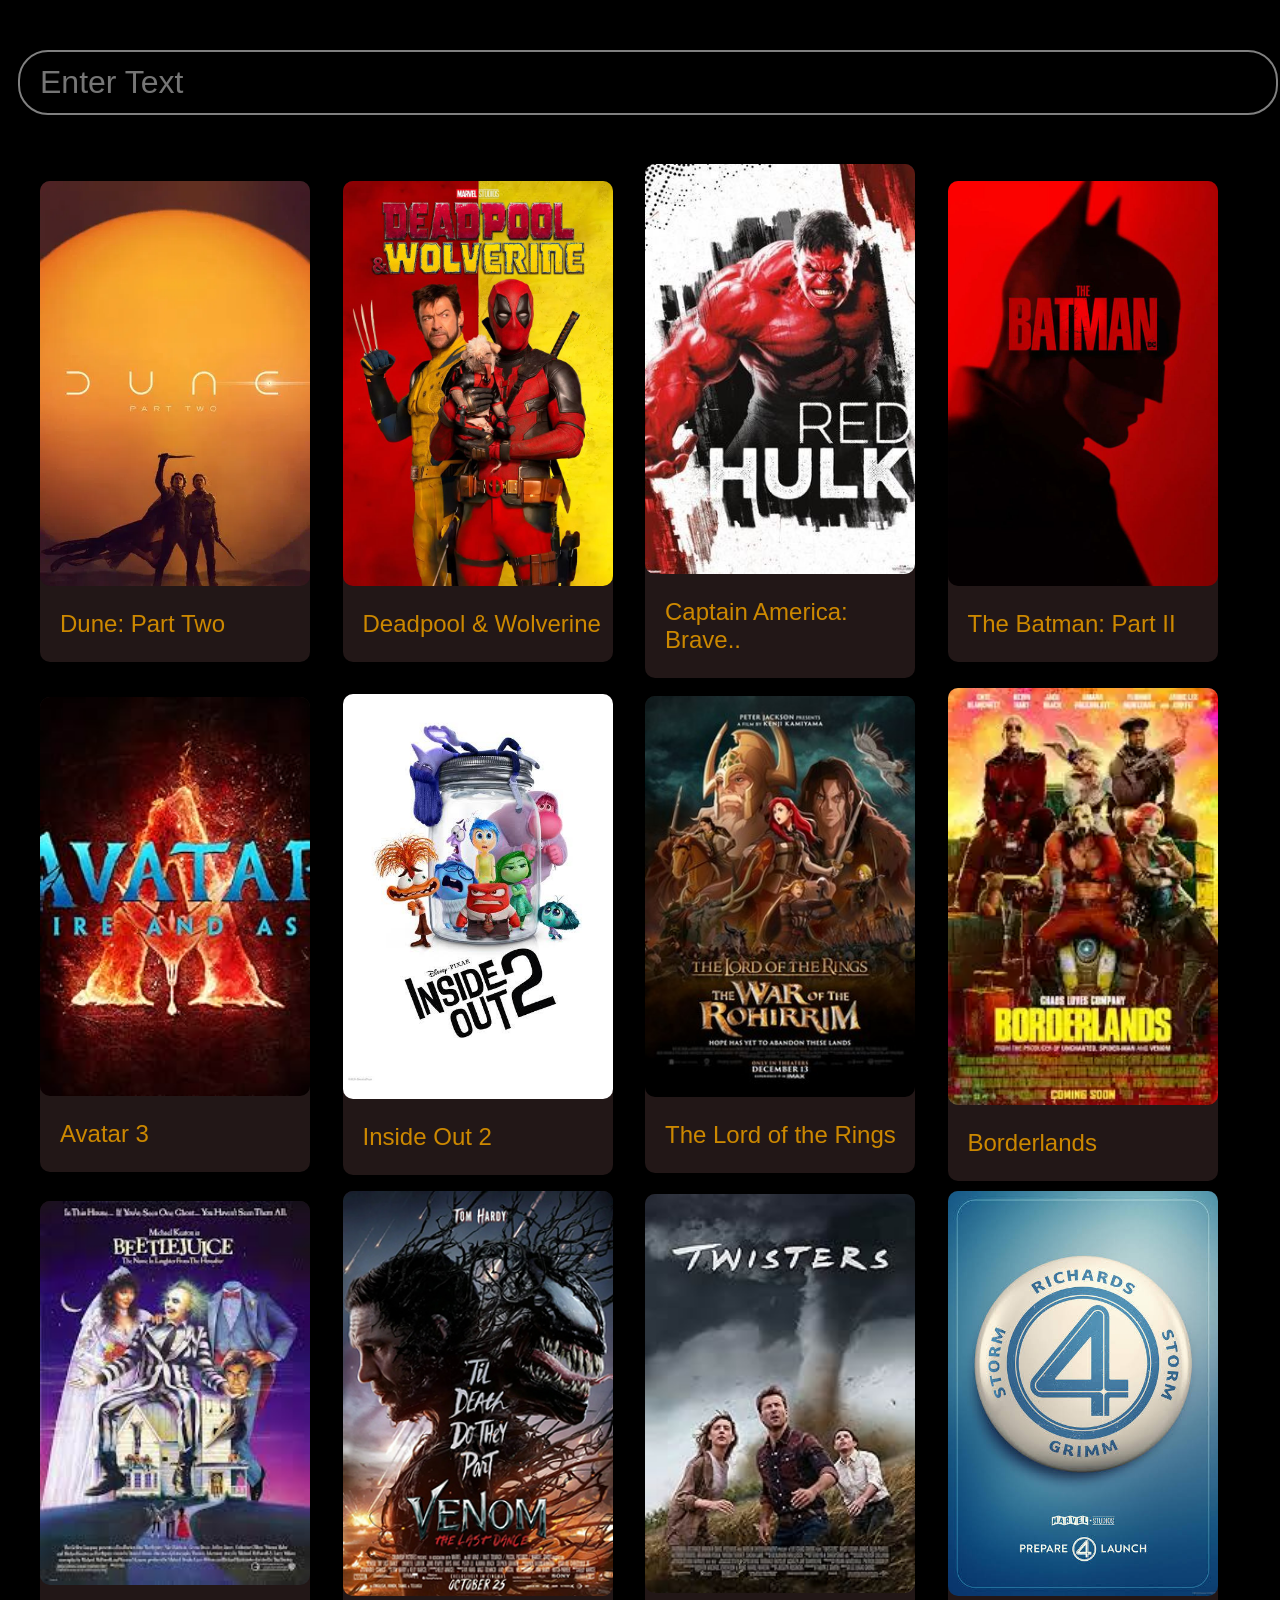
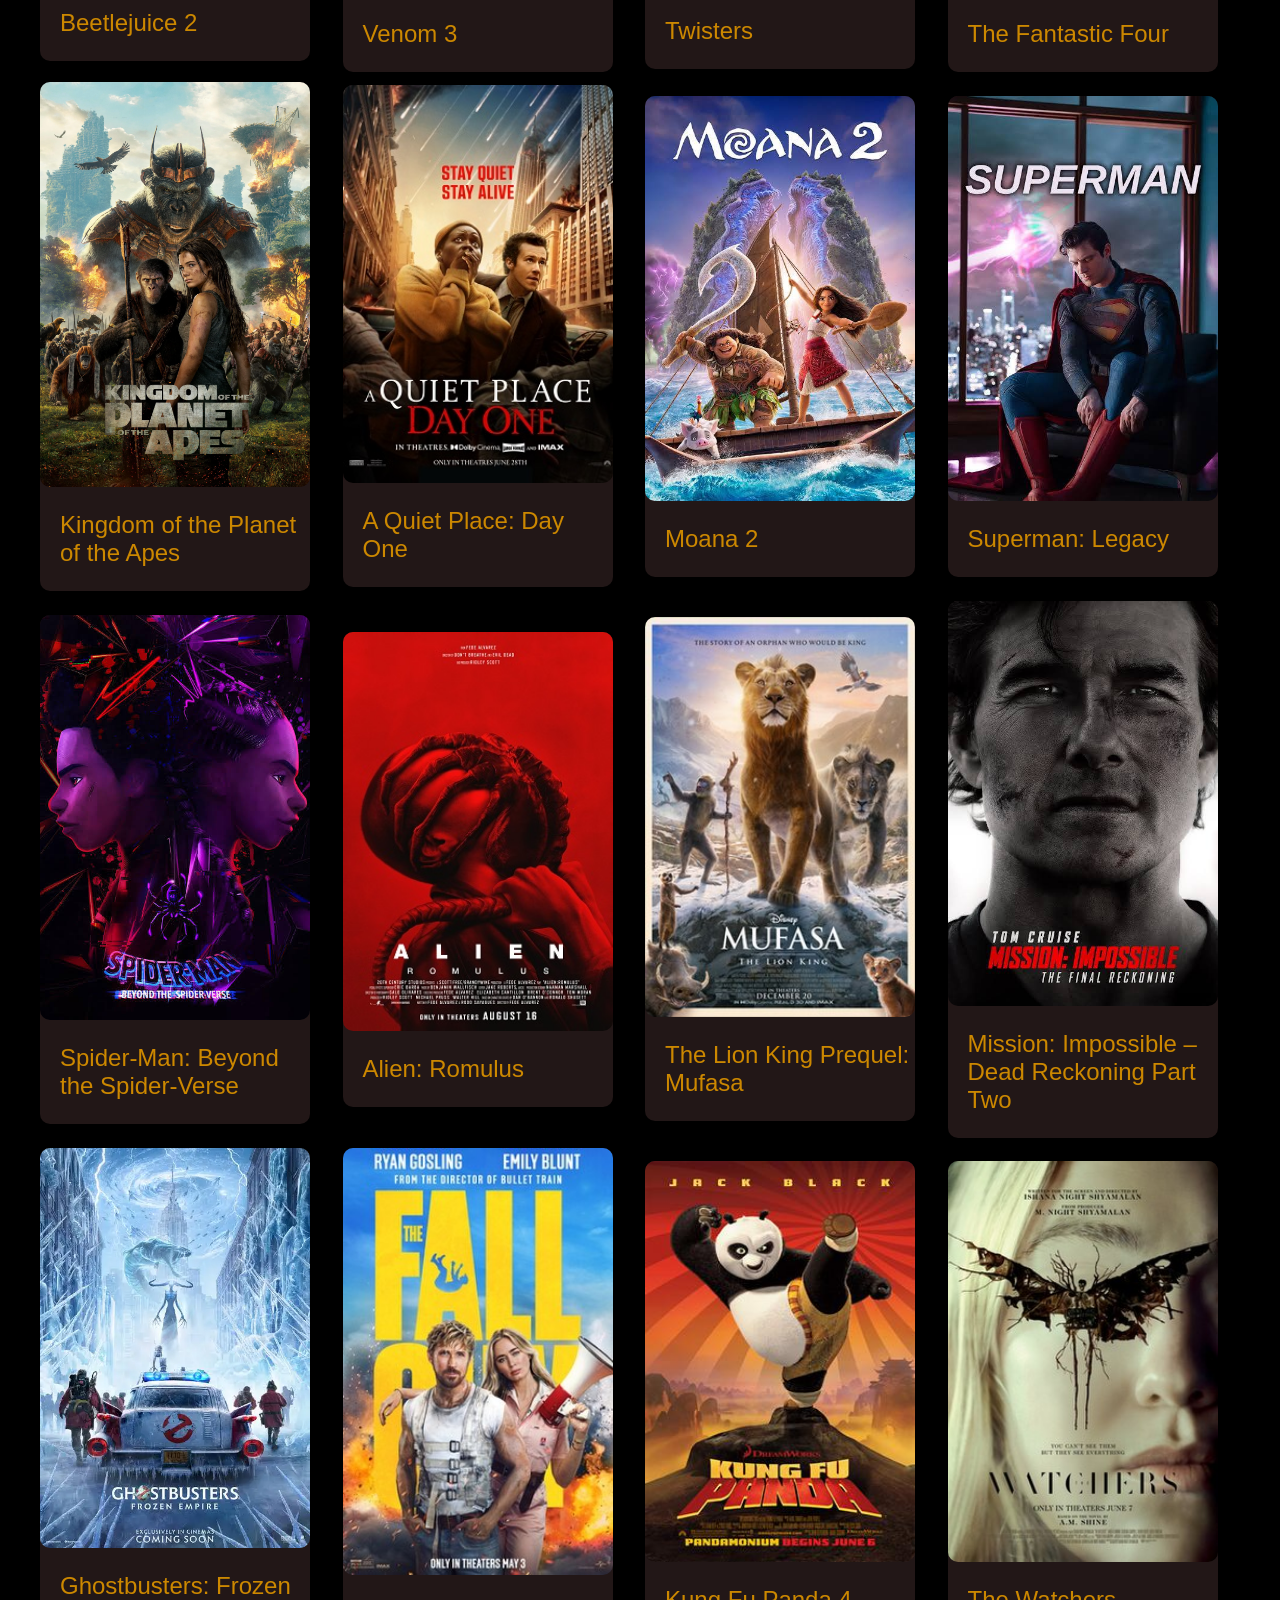
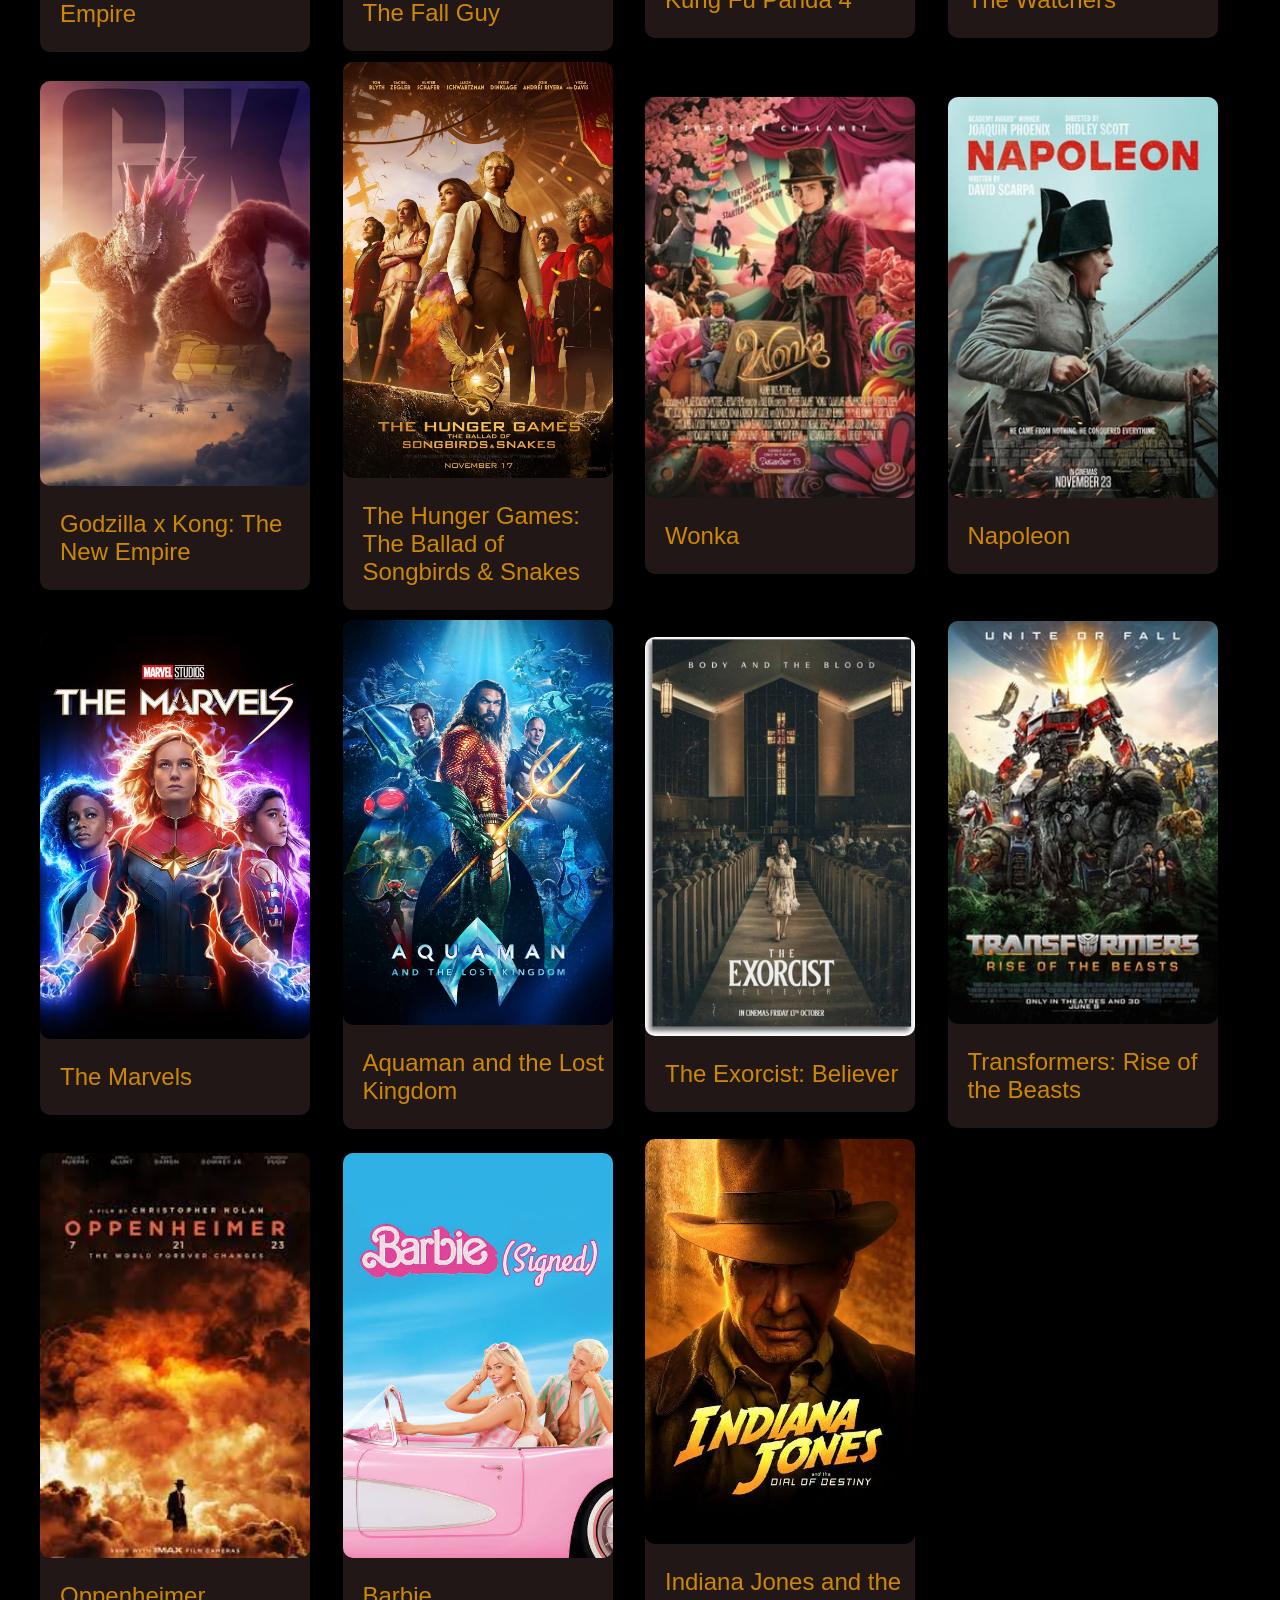
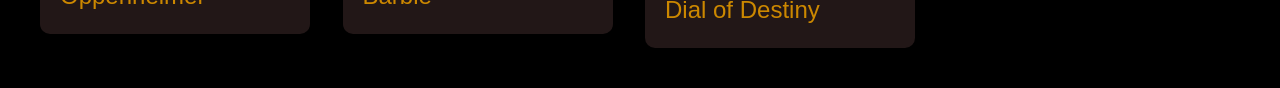
<file: index.html>
<!DOCTYPE html>
<html lang="en">
<head>
  <meta charset="UTF-8">
  <meta name="viewport" content="width=device-width, initial-scale=1.0">
  <title>Movie App</title>
  <link rel="stylesheet" href="style.css">
</head>
<body>
  
    
    <form class="inputform">
      <input class="input" type="text" placeholder="Enter Text">
      
    </form>
    <br>
    <br>
    <br>
    </br>
    <br>
    <div class="generalcontainer">
      <!--<div class="searchresults">
        <img class = "searchimage" >
        <p class="name">Mission Impossible: Dead Reckoning</p> <span class="date">2023</span>
      </div>
      -->
    </div>
  <div class="container">
    
  </div>
    <!---
    <div class="modal-content">
        <img class="modal-poster" src="The_Watchers_film_poster.jpg" alt="Movie Poster">
        <h2 class="modal-title">The Watchers</h2>
        <p class="modal-plot">Titans collide once again in an epic battle that shakes the planet</p>
        <button class="triller">
          Watch Triller
        </button>
    </div>-->

  <script src="index.js"></script>
</body>
</html>
</file>
<file: style.css>
:root {
  --barkgroundColor: hsl(0, 0%, 0%);
  --accentColor: hsl(40, 100%, 40%);
  --buttonColor : hsl(39, 100%, 50%);
  --divColor: rgb(34, 23, 23);
}

body {
  min-height: 100vh;
  margin: 0;
 align-items: center;
 justify-content: center;
 padding: 40px;
  flex-direction: column;
  background-color: var(--barkgroundColor);
  margin-top: 10px;
}
html {
  color: white;
  font-family: arial;
}
form {
  display: flex;
  position: fixed;
  flex-direction: column;
  align-items: center;
  justify-content: center;
  width: 95%;
  margin-right: 100px;
}
.input {
  
position: relative;

width: 100%;
padding: 12px  20px;
border: 2px solid grey;
font: inherit;
color:  #F9F9F9;
background: none;
border-radius: 30px;
box-shadow: none;
font-size: 2rem;
margin-left: 0px;
margin-top: 0;
top: 0;
}
.input:focus {
  outline: none;
}

.container {
  margin-top: 2%;
  display: grid;
  grid-template-columns: 1fr 1fr 1fr 1fr 1fr 1fr ;
   /* Spacing between posters */
   gap: 10px;
  justify-content: center;
  align-items: center;
}

@media (max-width: 500px) {
  .container {
    display: grid;
      grid-template-columns:  1fr 1fr !important; 
  }
  .modal {
    width: 90% !important;
    margin-top: 30px !important;
  }
    .card {
      width: 150px !important;
    }
    .container {
      margin-left: 0px !important;
    }

    form {
      width: 80% !important;
    }
   
}
@media (min-width: 500px) and (max-width: 800px) {
  .container {
    grid-template-columns: repeat(2, 1fr) !important;
    gap: 10px !important; 
  }

  .modal {
    width: 60% !important; /*  Make modal fit well on mid-sized screens */
    margin-top: 30px !important;
  }

  .triller {
    font-size: 2rem; /*  Adjust button size */
    padding: 10px 25px;
  }
}

@media (min-width:801px ) and (max-width: 1200px) {
  .container {
    grid-template-columns: repeat(3, 1fr) !important;
    gap: 10px !important; 
  }

  .modal {
    width: 60% !important; /*  Make modal fit well on mid-sized screens */
    margin-top: 30px !important;
  }

  .triller {
    font-size: 2rem; /* ✅ Adjust button size */
    padding: 10px 25px;
  }
  header {
    width: 100% !important;
  }
}

@media (min-width:1201px ) and (max-width: 1400px) {
  .container {
    grid-template-columns: repeat(4, 1fr) !important;
    gap: 10px !important; 
  }

  .modal {
    width: 60% !important; /*  Make modal fit well on mid-sized screens */
    margin-top: 30px !important;
  }

  .triller {
    font-size: 2rem; /* Adjust button size */
    padding: 10px 25px;
  }
}

@media (min-width:1401px ) and (max-width: 1700px) {
  .container {
    grid-template-columns: repeat(5, 1fr) !important;
    gap: 10px !important; 
  }

  .modal {
    width: 60% !important; /*  Make modal fit well on mid-sized screens */
    margin-top: 30px !important;
  }

  .triller {
    font-size: 2rem; /*  Adjust button size */
    padding: 10px 25px;
  }
}
.card {
  background-color: var(--divColor);
  display: flex;
  flex-direction: column;
  width: 270px;
  border-radius: 10px;
}
.image {
  border-radius: 10px;
  
}
.name {
  margin-left: 20px;
  font-size: 1.4rem;
  font-family: arial;
}
.modal {
  
  position: fixed;
  top: 50%;
  left: 50%;
  transform: translate(-50%, -50%);
  padding: 20px;
  border-radius: 10px;
  box-shadow: 0 5px 15px rgba(0,0,0,0.3);
  text-align: center;
  width: 50%;
  background-color: var(--divColor);
  display: none;
}

.modal-content {
  position: relative;
  padding: 20px;
 
}

.modal-poster {
  width: 200px;
  border-radius: 5px;
}

.modal-title {
  margin-top: 15px;
  font-size: 24px;
  font-weight: bold;
  color: orange;
}

.modal-plot {
  margin-top: 10px;
  font-size: 22px;
}

.close {
  position: absolute;
  top: 10px;
  right: 15px;
  font-size: 28px;
  cursor: pointer;
}
.triller {
  padding: 10px;
  font-size: 2rem;
  font-weight: bold;
  color: white;
  background-color: var(--accentColor);
  border: none;
  border-radius: 10px;
}
header {
  position: fixed;
  background-color: var(--divColor);
  display: flex;
  align-items: center;
  width: 80%; /*  Default width */
  max-width: 1200px; /*  Prevents it from getting too wide */
  padding: 10px;
  border-radius: 30px;
  left: 50%;
  transform: translateX(-50%); /*  Centers the header */
}
 
.margintop {
  margin-top: 0%;
  text-align: center;
  color: var(--accentColor);
  display: none;
}


.searchresults {
  display: none;
  justify-content: flex-start;
  align-items: center;
  box-shadow: 0px 4px 10px rgba(0, 0, 0, 0.2); 
  background-color: rgb(34, 23, 23);
  border-radius: 20px;
  margin-bottom: 10px;
  padding: 20px;
  left: 0;
  right: 0;
 
}

.name {
  color: hsl(40, 100%, 40%);
  font-size: 1.5rem;
}

.date {
  color: hsl(40, 100%, 40%);
  margin-left: 10px;
  font-weight: bolder;
  font-size: 1.5rem;
}
.searchimage {
  width: 70px;

}
</file>
